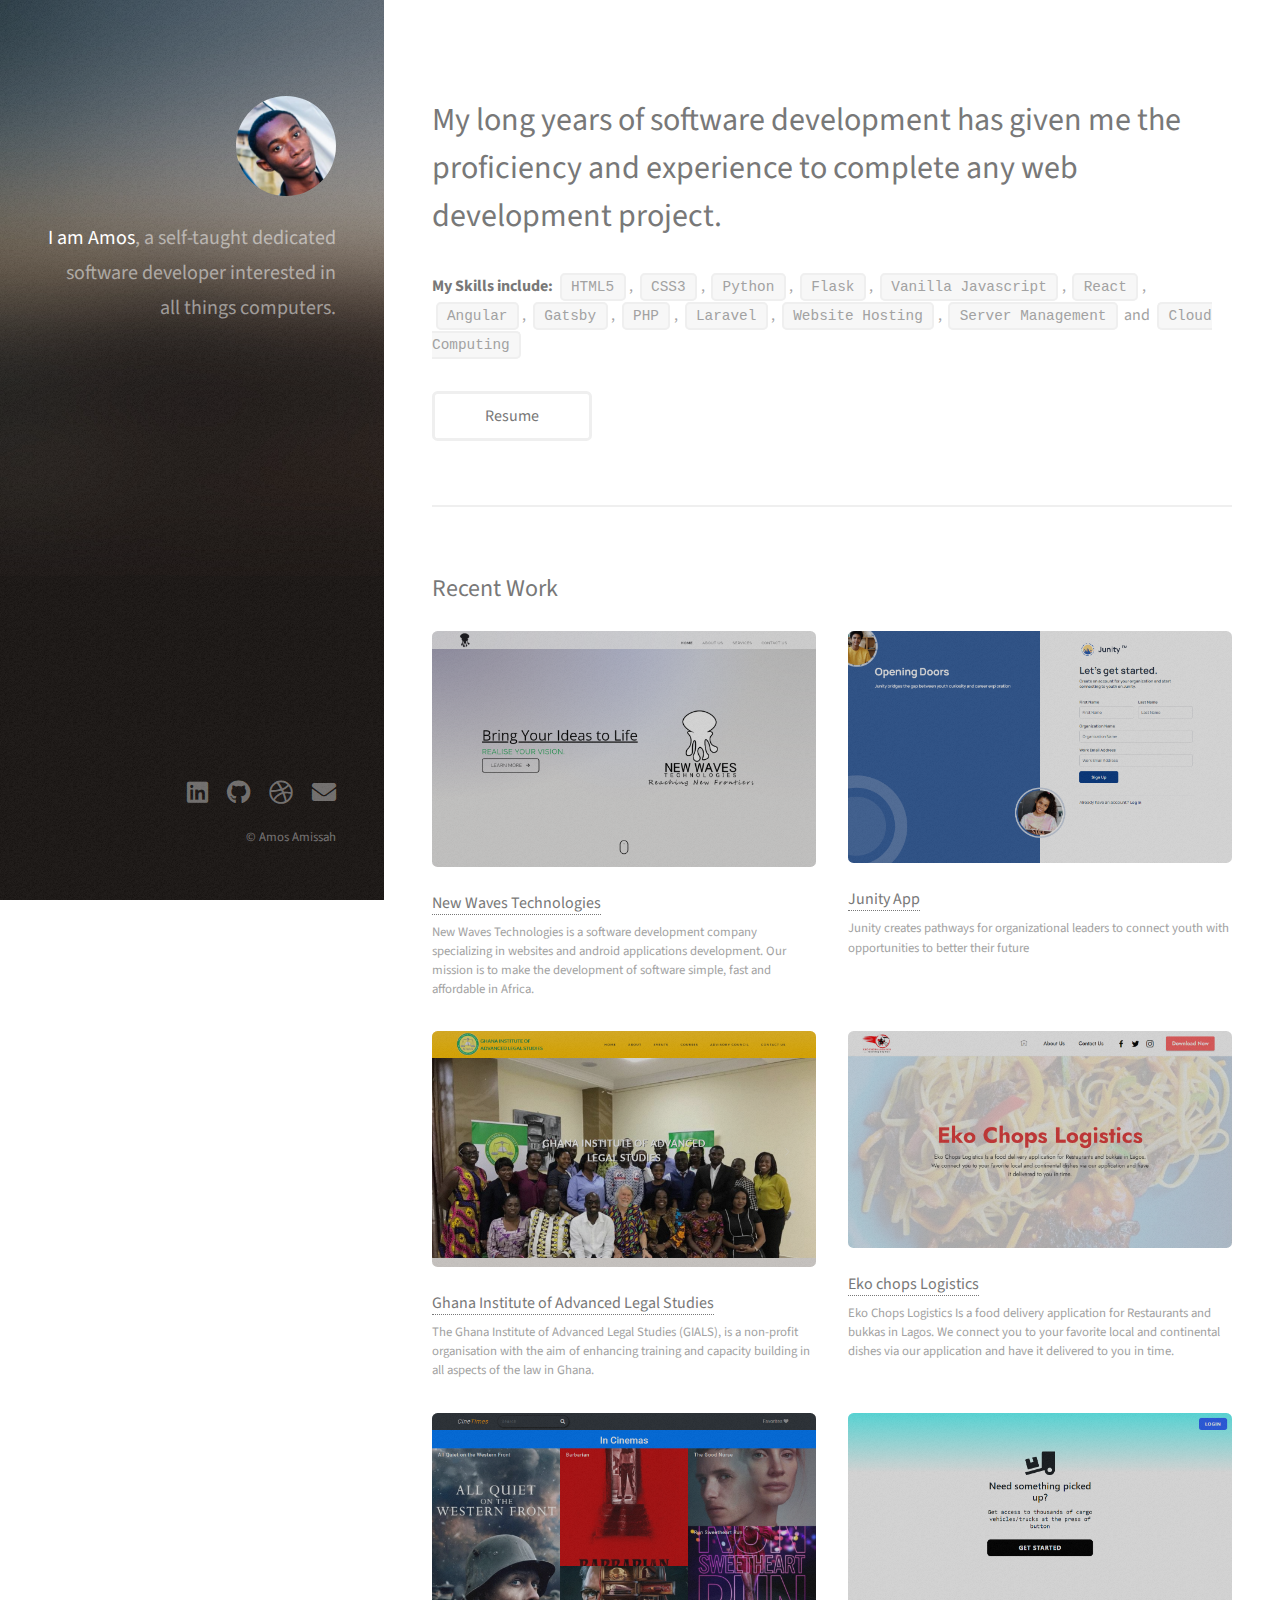
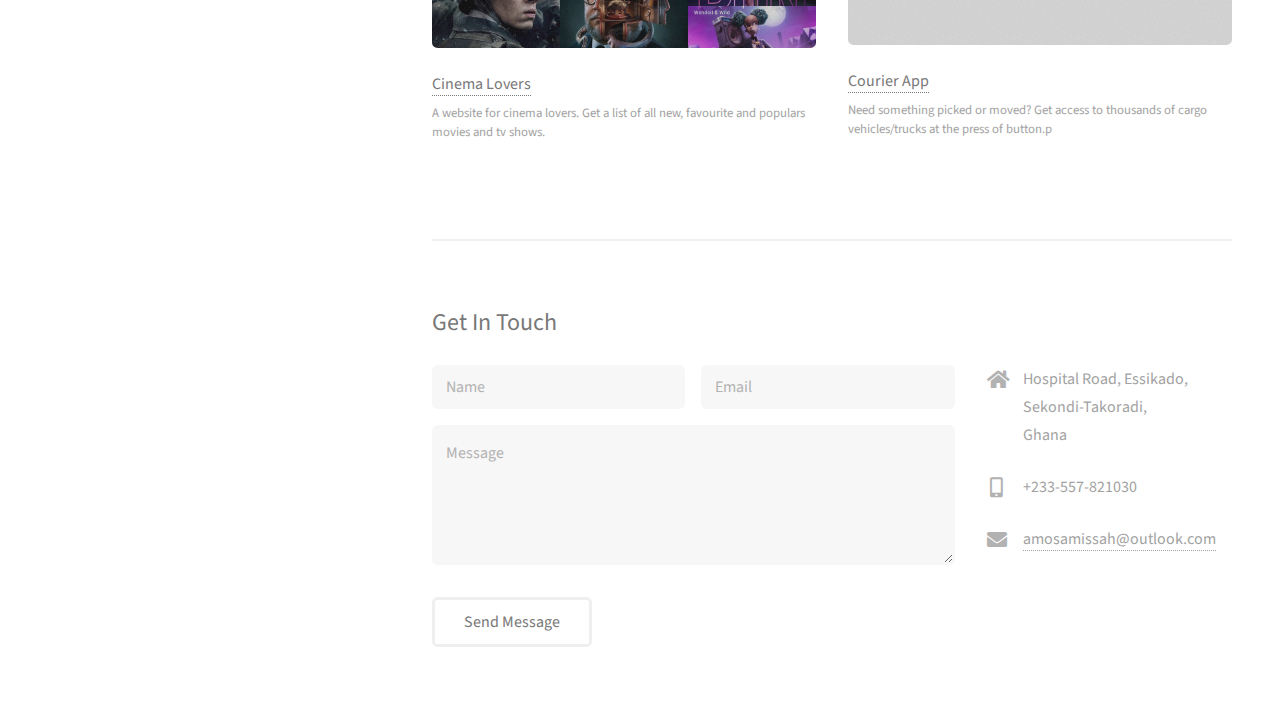
<file: index.html>
<!DOCTYPE HTML>
<html>
	<head>
		<title>Amos Amissah</title>
		<meta charset="utf-8" />
		<meta name="viewport" content="width=device-width, initial-scale=1, user-scalable=no" />
		<link rel="stylesheet" href="assets/css/main.css" />
		<link rel="shortcut icon" href="favicon.ico" type="image/x-icon">
	</head>
	<body class="is-preload">

		<!-- Header -->
			<header id="header">
				<div class="inner">
					<a href="#" class="image avatar"><img src="images/amos.jpg" alt="" /></a>
					<h1><strong>I am Amos</strong>, a self-taught<br />
					dedicated software developer<br />
					interested in all things computers.
				</div>
			</header>

		<!-- Main -->
			<div id="main">

				<!-- One -->
					<section id="one">
						<header class="major">
							<h2>My long years of software development has given me the proficiency and experience to complete any web development project.</h2>
						</header>
						<p><b style="font-weight: 700;">My Skills include:</b> <code>HTML5</code>, <code>CSS3</code>, <code>Python</code>, <code>Flask</code>, <code>Vanilla Javascript</code>, <code>React</code>, <code>Angular</code>, <code>Gatsby</code>, <code>PHP</code>, <code>Laravel</code>, <code>Website Hosting</code>, <code>Server Management</code> and <code>Cloud Computing</code></p>
						<ul class="actions">
							<li><a href="https://my.indeed.com/p/amosa-pc3rj3g" class="button" target="_blank">Resume</a></li>
						</ul>
					</section>

				<!-- Two -->
					<section id="two">
						<h2>Recent Work</h2>
						<div class="row">
							<article class="col-6 col-12-xsmall work-item">
								<a href="images/New-Waves-Technologies.png" class="image fit thumb"><img src="images/New-Waves-Technologies.png" alt="" /></a>
								<h3><a href="https://newwaves.tech/" target="_blank">New Waves Technologies</a></h3>
								<p>New Waves Technologies is a software development company specializing in websites and android applications development. Our mission is to make the development of software simple, fast and affordable in Africa.</p>
							</article>
							<article class="col-6 col-12-xsmall work-item">
								<a href="images/Junity-Resources.png" class="image fit thumb"><img src="images/Junity-Resources.png" alt="" /></a>
								<h3><a href="https://www.resources.joinjunity.com/" target="_blank">Junity App</a></h3>
								<p>Junity creates pathways for organizational leaders to connect youth with opportunities to better their future</p>
							</article>
							<article class="col-6 col-12-xsmall work-item">
								<a href="images/GIALS.png" class="image fit thumb"><img src="images/GIALS.png" alt="" /></a>
								<h3><a href="https://gials.net/" target="_blank">Ghana Institute of Advanced Legal Studies</a></h3>
								<p>The Ghana Institute of Advanced Legal Studies (GIALS), is a non-profit organisation with the aim of enhancing training and capacity building in all aspects of the law in Ghana.</p>
							</article>
							<article class="col-6 col-12-xsmall work-item">
								<a href="images/Ekochops.png" class="image fit thumb"><img src="images/Ekochops.png" alt="" /></a>
								<h3><a href="https://ekochops.com.ng/" target="_blank">Eko chops Logistics</a></h3>
								<p>Eko Chops Logistics Is a food delivery application for Restaurants and bukkas in Lagos.
									We connect you to your favorite local and continental dishes via our application and have it delivered to you in time.</p>
							</article>
							<article class="col-6 col-12-xsmall work-item">
								<a href="images/Cinetimes.png" class="image fit thumb"><img src="images/Cinetimes.png" alt="" /></a>
								<h3><a href="https://cinemalovers.netlify.app/" target="_blank" rel="noopener noreferrer">Cinema Lovers</a></h3>
								<p>A website for cinema lovers. Get a list of all new, favourite and populars movies and tv shows.</p>
							</article>
							<article class="col-6 col-12-xsmall work-item">
								<a href="https://courier-gh.netlify.app/" class="image fit thumb"><img src="images/CourierGH.png" alt="" /></a>
								<h3><a href="https://courier-gh.netlify.app/" target="_blank" rel="noopener noreferrer">Courier App</a></h3>
								<p>Need something picked or moved? Get access to thousands of cargo vehicles/trucks at the press of button.p</p>
							</article>
						</div>
					</section>

				<!-- Three -->
					<section id="three">
						<h2>Get In Touch</h2>
						<div class="row">
							<div class="col-8 col-12-small">
								<form method="post" action="#">
									<div class="row gtr-uniform gtr-50">
										<div class="col-6 col-12-xsmall"><input type="text" name="name" id="name" placeholder="Name" /></div>
										<div class="col-6 col-12-xsmall"><input type="email" name="email" id="email" placeholder="Email" /></div>
										<div class="col-12"><textarea name="message" id="message" placeholder="Message" rows="4"></textarea></div>
									</div>
								</form>
								<ul class="actions">
									<li><input type="submit" value="Send Message" /></li>
								</ul>
							</div>
							<div class="col-4 col-12-small">
								<ul class="labeled-icons">
									<li>
										<h3 class="icon solid fa-home"><span class="label">Address</span></h3>
										Hospital Road, Essikado,<br />
										Sekondi-Takoradi,<br />
										Ghana
									</li>
									<li>
										<h3 class="icon solid fa-mobile-alt"><span class="label">Phone</span></h3>
										+233-557-821030
									</li>
									<li>
										<h3 class="icon solid fa-envelope"><span class="label">Email</span></h3>
										<a href="maito:amosamissah@outlook.com">amosamissah@outlook.com</a>
									</li>
								</ul>
							</div>
						</div>
					</section>

			</div>

		<!-- Footer -->
			<footer id="footer">
				<div class="inner">
					<ul class="icons">
						<li><a href="https://www.linkedin.com/in/amos-amissah-1b4626178/" class="icon brands fa-linkedin"><span class="label">LinkedIn</span></a></li>
						<li><a href="https://github.com/theonlyamos" class="icon brands fa-github"><span class="label">Github</span></a></li>
						<li><a href="https://newwaves.tech/" class="icon brands fa-dribbble"><span class="label">Dribbble</span></a></li>
						<li><a href="mailto:amosamissah@outlook.com" class="icon solid fa-envelope"><span class="label">Email</span></a></li>
					</ul>
					<ul class="copyright">
						<li>&copy; Amos Amissah</li>
					</ul>
				</div>
			</footer>

		<!-- Scripts -->
			<script src="assets/js/jquery.min.js"></script>
			<script src="assets/js/jquery.poptrox.min.js"></script>
			<script src="assets/js/browser.min.js"></script>
			<script src="assets/js/breakpoints.min.js"></script>
			<script src="assets/js/util.js"></script>
			<script src="assets/js/main.js"></script>

	</body>
</html>
</file>
<file: assets/css/main.css>
@import url("fontawesome-all.min.css");
@import url("https://fonts.googleapis.com/css?family=Source+Sans+Pro:400,400italic");

/*
	Strata by HTML5 UP
	html5up.net | @ajlkn
	Free for personal and commercial use under the CCA 3.0 license (html5up.net/license)
*/

html, body, div, span, applet, object,
iframe, h1, h2, h3, h4, h5, h6, p, blockquote,
pre, a, abbr, acronym, address, big, cite,
code, del, dfn, em, img, ins, kbd, q, s, samp,
small, strike, strong, sub, sup, tt, var, b,
u, i, center, dl, dt, dd, ol, ul, li, fieldset,
form, label, legend, table, caption, tbody,
tfoot, thead, tr, th, td, article, aside,
canvas, details, embed, figure, figcaption,
footer, header, hgroup, menu, nav, output, ruby,
section, summary, time, mark, audio, video {
	margin: 0;
	padding: 0;
	border: 0;
	font-size: 100%;
	font: inherit;
	vertical-align: baseline;}

article, aside, details, figcaption, figure,
footer, header, hgroup, menu, nav, section {
	display: block;}

body {
	line-height: 1;
}

ol, ul {
	list-style: none;
}

blockquote, q {
	quotes: none;
}

	blockquote:before, blockquote:after, q:before, q:after {
		content: '';
		content: none;
	}

table {
	border-collapse: collapse;
	border-spacing: 0;
}

body {
	-webkit-text-size-adjust: none;
}

mark {
	background-color: transparent;
	color: inherit;
}

input::-moz-focus-inner {
	border: 0;
	padding: 0;
}

input, select, textarea {
	-moz-appearance: none;
	-webkit-appearance: none;
	-ms-appearance: none;
	appearance: none;
}

/* Basic */

	html {
		box-sizing: border-box;
	}

	*, *:before, *:after {
		box-sizing: inherit;
	}

	body {
		background: #fff;
	}

		body.is-preload *, body.is-preload *:before, body.is-preload *:after {
			-moz-animation: none !important;
			-webkit-animation: none !important;
			-ms-animation: none !important;
			animation: none !important;
			-moz-transition: none !important;
			-webkit-transition: none !important;
			-ms-transition: none !important;
			transition: none !important;
		}

	body, input, select, textarea {
		color: #a2a2a2;
		font-family: "Source Sans Pro", Helvetica, sans-serif;
		font-size: 16pt;
		font-weight: 400;
		line-height: 1.75em;
	}

	a {
		-moz-transition: color 0.2s ease-in-out, border-color 0.2s ease-in-out;
		-webkit-transition: color 0.2s ease-in-out, border-color 0.2s ease-in-out;
		-ms-transition: color 0.2s ease-in-out, border-color 0.2s ease-in-out;
		transition: color 0.2s ease-in-out, border-color 0.2s ease-in-out;
		border-bottom: dotted 1px;
		color: #49bf9d;
		text-decoration: none;
	}

		a:hover {
			border-bottom-color: transparent;
			color: #49bf9d !important;
			text-decoration: none;
		}

	strong, b {
		color: #787878;
		font-weight: 400;
	}

	em, i {
		font-style: italic;
	}

	p {
		margin: 0 0 2em 0;
	}

	h1, h2, h3, h4, h5, h6 {
		color: #787878;
		font-weight: 400;
		line-height: 1em;
		margin: 0 0 1em 0;
	}

		h1 a, h2 a, h3 a, h4 a, h5 a, h6 a {
			color: inherit;
			text-decoration: none;
		}

	h1 {
		font-size: 2em;
		line-height: 1.5em;
	}

	h2 {
		font-size: 1.5em;
		line-height: 1.5em;
	}

	h3 {
		font-size: 1.25em;
		line-height: 1.5em;
	}

	h4 {
		font-size: 1.1em;
		line-height: 1.5em;
	}

	h5 {
		font-size: 0.9em;
		line-height: 1.5em;
	}

	h6 {
		font-size: 0.7em;
		line-height: 1.5em;
	}

	sub {
		font-size: 0.8em;
		position: relative;
		top: 0.5em;
	}

	sup {
		font-size: 0.8em;
		position: relative;
		top: -0.5em;
	}

	hr {
		border: 0;
		border-bottom: solid 2px #efefef;
		margin: 2em 0;
	}

		hr.major {
			margin: 3em 0;
		}

	blockquote {
		border-left: solid 6px #efefef;
		font-style: italic;
		margin: 0 0 2em 0;
		padding: 0.5em 0 0.5em 1.5em;
	}

	code {
		background: #f7f7f7;
		border-radius: 0.35em;
		border: solid 2px #efefef;
		font-family: "Courier New", monospace;
		font-size: 0.9em;
		margin: 0 0.25em;
		padding: 0.25em 0.65em;
	}

	pre {
		-webkit-overflow-scrolling: touch;
		font-family: "Courier New", monospace;
		font-size: 0.9em;
		margin: 0 0 2em 0;
	}

		pre code {
			display: block;
			line-height: 1.75em;
			padding: 1em 1.5em;
			overflow-x: auto;
		}

	.align-left {
		text-align: left;
	}

	.align-center {
		text-align: center;
	}

	.align-right {
		text-align: right;
	}

/* Container */

	.container {
		margin: 0 auto;
		max-width: calc(100% - 4em);
		width: 100%;
	}

		.container.xsmall {
			width: 25%;
		}

		.container.small {
			width: 50%;
		}

		.container.medium {
			width: 75%;
		}

		.container.large {
			width: 125%;
		}

		.container.xlarge {
			width: 150%;
		}

		.container.max {
			width: 100%;
		}

		@media screen and (max-width: 980px) {

			.container {
				width: 100% !important;
				max-width: 100% !important;
			}

		}

		@media screen and (max-width: 480px) {

			.container {
				max-width: calc(100% - 3em);
			}

		}

/* Row */

	.row {
		display: flex;
		flex-wrap: wrap;
		box-sizing: border-box;
		align-items: stretch;
	}

		.row > * {
			box-sizing: border-box;
		}

		.row.gtr-uniform > * > :last-child {
			margin-bottom: 0;
		}

		.row.aln-left {
			justify-content: flex-start;
		}

		.row.aln-center {
			justify-content: center;
		}

		.row.aln-right {
			justify-content: flex-end;
		}

		.row.aln-top {
			align-items: flex-start;
		}

		.row.aln-middle {
			align-items: center;
		}

		.row.aln-bottom {
			align-items: flex-end;
		}

		.row > .imp {
			order: -1;
		}

		.row > .col-1 {
			width: 8.33333%;
		}

		.row > .off-1 {
			margin-left: 8.33333%;
		}

		.row > .col-2 {
			width: 16.66667%;
		}

		.row > .off-2 {
			margin-left: 16.66667%;
		}

		.row > .col-3 {
			width: 25%;
		}

		.row > .off-3 {
			margin-left: 25%;
		}

		.row > .col-4 {
			width: 33.33333%;
		}

		.row > .off-4 {
			margin-left: 33.33333%;
		}

		.row > .col-5 {
			width: 41.66667%;
		}

		.row > .off-5 {
			margin-left: 41.66667%;
		}

		.row > .col-6 {
			width: 50%;
		}

		.row > .off-6 {
			margin-left: 50%;
		}

		.row > .col-7 {
			width: 58.33333%;
		}

		.row > .off-7 {
			margin-left: 58.33333%;
		}

		.row > .col-8 {
			width: 66.66667%;
		}

		.row > .off-8 {
			margin-left: 66.66667%;
		}

		.row > .col-9 {
			width: 75%;
		}

		.row > .off-9 {
			margin-left: 75%;
		}

		.row > .col-10 {
			width: 83.33333%;
		}

		.row > .off-10 {
			margin-left: 83.33333%;
		}

		.row > .col-11 {
			width: 91.66667%;
		}

		.row > .off-11 {
			margin-left: 91.66667%;
		}

		.row > .col-12 {
			width: 100%;
		}

		.row > .off-12 {
			margin-left: 100%;
		}

		.row.gtr-0 {
			margin-top: 0;
			margin-left: 0em;
		}

			.row.gtr-0 > * {
				padding: 0 0 0 0em;
			}

			.row.gtr-0.gtr-uniform {
				margin-top: 0em;
			}

				.row.gtr-0.gtr-uniform > * {
					padding-top: 0em;
				}

		.row.gtr-25 {
			margin-top: 0;
			margin-left: -0.625em;
		}

			.row.gtr-25 > * {
				padding: 0 0 0 0.625em;
			}

			.row.gtr-25.gtr-uniform {
				margin-top: -0.625em;
			}

				.row.gtr-25.gtr-uniform > * {
					padding-top: 0.625em;
				}

		.row.gtr-50 {
			margin-top: 0;
			margin-left: -1.25em;
		}

			.row.gtr-50 > * {
				padding: 0 0 0 1.25em;
			}

			.row.gtr-50.gtr-uniform {
				margin-top: -1.25em;
			}

				.row.gtr-50.gtr-uniform > * {
					padding-top: 1.25em;
				}

		.row {
			margin-top: 0;
			margin-left: -2.5em;
		}

			.row > * {
				padding: 0 0 0 2.5em;
			}

			.row.gtr-uniform {
				margin-top: -2.5em;
			}

				.row.gtr-uniform > * {
					padding-top: 2.5em;
				}

		.row.gtr-150 {
			margin-top: 0;
			margin-left: -3.75em;
		}

			.row.gtr-150 > * {
				padding: 0 0 0 3.75em;
			}

			.row.gtr-150.gtr-uniform {
				margin-top: -3.75em;
			}

				.row.gtr-150.gtr-uniform > * {
					padding-top: 3.75em;
				}

		.row.gtr-200 {
			margin-top: 0;
			margin-left: -5em;
		}

			.row.gtr-200 > * {
				padding: 0 0 0 5em;
			}

			.row.gtr-200.gtr-uniform {
				margin-top: -5em;
			}

				.row.gtr-200.gtr-uniform > * {
					padding-top: 5em;
				}

		@media screen and (max-width: 1800px) {

			.row {
				display: flex;
				flex-wrap: wrap;
				box-sizing: border-box;
				align-items: stretch;
			}

				.row > * {
					box-sizing: border-box;
				}

				.row.gtr-uniform > * > :last-child {
					margin-bottom: 0;
				}

				.row.aln-left {
					justify-content: flex-start;
				}

				.row.aln-center {
					justify-content: center;
				}

				.row.aln-right {
					justify-content: flex-end;
				}

				.row.aln-top {
					align-items: flex-start;
				}

				.row.aln-middle {
					align-items: center;
				}

				.row.aln-bottom {
					align-items: flex-end;
				}

				.row > .imp-xlarge {
					order: -1;
				}

				.row > .col-1-xlarge {
					width: 8.33333%;
				}

				.row > .off-1-xlarge {
					margin-left: 8.33333%;
				}

				.row > .col-2-xlarge {
					width: 16.66667%;
				}

				.row > .off-2-xlarge {
					margin-left: 16.66667%;
				}

				.row > .col-3-xlarge {
					width: 25%;
				}

				.row > .off-3-xlarge {
					margin-left: 25%;
				}

				.row > .col-4-xlarge {
					width: 33.33333%;
				}

				.row > .off-4-xlarge {
					margin-left: 33.33333%;
				}

				.row > .col-5-xlarge {
					width: 41.66667%;
				}

				.row > .off-5-xlarge {
					margin-left: 41.66667%;
				}

				.row > .col-6-xlarge {
					width: 50%;
				}

				.row > .off-6-xlarge {
					margin-left: 50%;
				}

				.row > .col-7-xlarge {
					width: 58.33333%;
				}

				.row > .off-7-xlarge {
					margin-left: 58.33333%;
				}

				.row > .col-8-xlarge {
					width: 66.66667%;
				}

				.row > .off-8-xlarge {
					margin-left: 66.66667%;
				}

				.row > .col-9-xlarge {
					width: 75%;
				}

				.row > .off-9-xlarge {
					margin-left: 75%;
				}

				.row > .col-10-xlarge {
					width: 83.33333%;
				}

				.row > .off-10-xlarge {
					margin-left: 83.33333%;
				}

				.row > .col-11-xlarge {
					width: 91.66667%;
				}

				.row > .off-11-xlarge {
					margin-left: 91.66667%;
				}

				.row > .col-12-xlarge {
					width: 100%;
				}

				.row > .off-12-xlarge {
					margin-left: 100%;
				}

				.row.gtr-0 {
					margin-top: 0;
					margin-left: 0em;
				}

					.row.gtr-0 > * {
						padding: 0 0 0 0em;
					}

					.row.gtr-0.gtr-uniform {
						margin-top: 0em;
					}

						.row.gtr-0.gtr-uniform > * {
							padding-top: 0em;
						}

				.row.gtr-25 {
					margin-top: 0;
					margin-left: -0.625em;
				}

					.row.gtr-25 > * {
						padding: 0 0 0 0.625em;
					}

					.row.gtr-25.gtr-uniform {
						margin-top: -0.625em;
					}

						.row.gtr-25.gtr-uniform > * {
							padding-top: 0.625em;
						}

				.row.gtr-50 {
					margin-top: 0;
					margin-left: -1.25em;
				}

					.row.gtr-50 > * {
						padding: 0 0 0 1.25em;
					}

					.row.gtr-50.gtr-uniform {
						margin-top: -1.25em;
					}

						.row.gtr-50.gtr-uniform > * {
							padding-top: 1.25em;
						}

				.row {
					margin-top: 0;
					margin-left: -2.5em;
				}

					.row > * {
						padding: 0 0 0 2.5em;
					}

					.row.gtr-uniform {
						margin-top: -2.5em;
					}

						.row.gtr-uniform > * {
							padding-top: 2.5em;
						}

				.row.gtr-150 {
					margin-top: 0;
					margin-left: -3.75em;
				}

					.row.gtr-150 > * {
						padding: 0 0 0 3.75em;
					}

					.row.gtr-150.gtr-uniform {
						margin-top: -3.75em;
					}

						.row.gtr-150.gtr-uniform > * {
							padding-top: 3.75em;
						}

				.row.gtr-200 {
					margin-top: 0;
					margin-left: -5em;
				}

					.row.gtr-200 > * {
						padding: 0 0 0 5em;
					}

					.row.gtr-200.gtr-uniform {
						margin-top: -5em;
					}

						.row.gtr-200.gtr-uniform > * {
							padding-top: 5em;
						}

		}

		@media screen and (max-width: 1280px) {

			.row {
				display: flex;
				flex-wrap: wrap;
				box-sizing: border-box;
				align-items: stretch;
			}

				.row > * {
					box-sizing: border-box;
				}

				.row.gtr-uniform > * > :last-child {
					margin-bottom: 0;
				}

				.row.aln-left {
					justify-content: flex-start;
				}

				.row.aln-center {
					justify-content: center;
				}

				.row.aln-right {
					justify-content: flex-end;
				}

				.row.aln-top {
					align-items: flex-start;
				}

				.row.aln-middle {
					align-items: center;
				}

				.row.aln-bottom {
					align-items: flex-end;
				}

				.row > .imp-large {
					order: -1;
				}

				.row > .col-1-large {
					width: 8.33333%;
				}

				.row > .off-1-large {
					margin-left: 8.33333%;
				}

				.row > .col-2-large {
					width: 16.66667%;
				}

				.row > .off-2-large {
					margin-left: 16.66667%;
				}

				.row > .col-3-large {
					width: 25%;
				}

				.row > .off-3-large {
					margin-left: 25%;
				}

				.row > .col-4-large {
					width: 33.33333%;
				}

				.row > .off-4-large {
					margin-left: 33.33333%;
				}

				.row > .col-5-large {
					width: 41.66667%;
				}

				.row > .off-5-large {
					margin-left: 41.66667%;
				}

				.row > .col-6-large {
					width: 50%;
				}

				.row > .off-6-large {
					margin-left: 50%;
				}

				.row > .col-7-large {
					width: 58.33333%;
				}

				.row > .off-7-large {
					margin-left: 58.33333%;
				}

				.row > .col-8-large {
					width: 66.66667%;
				}

				.row > .off-8-large {
					margin-left: 66.66667%;
				}

				.row > .col-9-large {
					width: 75%;
				}

				.row > .off-9-large {
					margin-left: 75%;
				}

				.row > .col-10-large {
					width: 83.33333%;
				}

				.row > .off-10-large {
					margin-left: 83.33333%;
				}

				.row > .col-11-large {
					width: 91.66667%;
				}

				.row > .off-11-large {
					margin-left: 91.66667%;
				}

				.row > .col-12-large {
					width: 100%;
				}

				.row > .off-12-large {
					margin-left: 100%;
				}

				.row.gtr-0 {
					margin-top: 0;
					margin-left: 0em;
				}

					.row.gtr-0 > * {
						padding: 0 0 0 0em;
					}

					.row.gtr-0.gtr-uniform {
						margin-top: 0em;
					}

						.row.gtr-0.gtr-uniform > * {
							padding-top: 0em;
						}

				.row.gtr-25 {
					margin-top: 0;
					margin-left: -0.5em;
				}

					.row.gtr-25 > * {
						padding: 0 0 0 0.5em;
					}

					.row.gtr-25.gtr-uniform {
						margin-top: -0.5em;
					}

						.row.gtr-25.gtr-uniform > * {
							padding-top: 0.5em;
						}

				.row.gtr-50 {
					margin-top: 0;
					margin-left: -1em;
				}

					.row.gtr-50 > * {
						padding: 0 0 0 1em;
					}

					.row.gtr-50.gtr-uniform {
						margin-top: -1em;
					}

						.row.gtr-50.gtr-uniform > * {
							padding-top: 1em;
						}

				.row {
					margin-top: 0;
					margin-left: -2em;
				}

					.row > * {
						padding: 0 0 0 2em;
					}

					.row.gtr-uniform {
						margin-top: -2em;
					}

						.row.gtr-uniform > * {
							padding-top: 2em;
						}

				.row.gtr-150 {
					margin-top: 0;
					margin-left: -3em;
				}

					.row.gtr-150 > * {
						padding: 0 0 0 3em;
					}

					.row.gtr-150.gtr-uniform {
						margin-top: -3em;
					}

						.row.gtr-150.gtr-uniform > * {
							padding-top: 3em;
						}

				.row.gtr-200 {
					margin-top: 0;
					margin-left: -4em;
				}

					.row.gtr-200 > * {
						padding: 0 0 0 4em;
					}

					.row.gtr-200.gtr-uniform {
						margin-top: -4em;
					}

						.row.gtr-200.gtr-uniform > * {
							padding-top: 4em;
						}

		}

		@media screen and (max-width: 980px) {

			.row {
				display: flex;
				flex-wrap: wrap;
				box-sizing: border-box;
				align-items: stretch;
			}

				.row > * {
					box-sizing: border-box;
				}

				.row.gtr-uniform > * > :last-child {
					margin-bottom: 0;
				}

				.row.aln-left {
					justify-content: flex-start;
				}

				.row.aln-center {
					justify-content: center;
				}

				.row.aln-right {
					justify-content: flex-end;
				}

				.row.aln-top {
					align-items: flex-start;
				}

				.row.aln-middle {
					align-items: center;
				}

				.row.aln-bottom {
					align-items: flex-end;
				}

				.row > .imp-medium {
					order: -1;
				}

				.row > .col-1-medium {
					width: 8.33333%;
				}

				.row > .off-1-medium {
					margin-left: 8.33333%;
				}

				.row > .col-2-medium {
					width: 16.66667%;
				}

				.row > .off-2-medium {
					margin-left: 16.66667%;
				}

				.row > .col-3-medium {
					width: 25%;
				}

				.row > .off-3-medium {
					margin-left: 25%;
				}

				.row > .col-4-medium {
					width: 33.33333%;
				}

				.row > .off-4-medium {
					margin-left: 33.33333%;
				}

				.row > .col-5-medium {
					width: 41.66667%;
				}

				.row > .off-5-medium {
					margin-left: 41.66667%;
				}

				.row > .col-6-medium {
					width: 50%;
				}

				.row > .off-6-medium {
					margin-left: 50%;
				}

				.row > .col-7-medium {
					width: 58.33333%;
				}

				.row > .off-7-medium {
					margin-left: 58.33333%;
				}

				.row > .col-8-medium {
					width: 66.66667%;
				}

				.row > .off-8-medium {
					margin-left: 66.66667%;
				}

				.row > .col-9-medium {
					width: 75%;
				}

				.row > .off-9-medium {
					margin-left: 75%;
				}

				.row > .col-10-medium {
					width: 83.33333%;
				}

				.row > .off-10-medium {
					margin-left: 83.33333%;
				}

				.row > .col-11-medium {
					width: 91.66667%;
				}

				.row > .off-11-medium {
					margin-left: 91.66667%;
				}

				.row > .col-12-medium {
					width: 100%;
				}

				.row > .off-12-medium {
					margin-left: 100%;
				}

				.row.gtr-0 {
					margin-top: 0;
					margin-left: 0em;
				}

					.row.gtr-0 > * {
						padding: 0 0 0 0em;
					}

					.row.gtr-0.gtr-uniform {
						margin-top: 0em;
					}

						.row.gtr-0.gtr-uniform > * {
							padding-top: 0em;
						}

				.row.gtr-25 {
					margin-top: 0;
					margin-left: -0.5em;
				}

					.row.gtr-25 > * {
						padding: 0 0 0 0.5em;
					}

					.row.gtr-25.gtr-uniform {
						margin-top: -0.5em;
					}

						.row.gtr-25.gtr-uniform > * {
							padding-top: 0.5em;
						}

				.row.gtr-50 {
					margin-top: 0;
					margin-left: -1em;
				}

					.row.gtr-50 > * {
						padding: 0 0 0 1em;
					}

					.row.gtr-50.gtr-uniform {
						margin-top: -1em;
					}

						.row.gtr-50.gtr-uniform > * {
							padding-top: 1em;
						}

				.row {
					margin-top: 0;
					margin-left: -2em;
				}

					.row > * {
						padding: 0 0 0 2em;
					}

					.row.gtr-uniform {
						margin-top: -2em;
					}

						.row.gtr-uniform > * {
							padding-top: 2em;
						}

				.row.gtr-150 {
					margin-top: 0;
					margin-left: -3em;
				}

					.row.gtr-150 > * {
						padding: 0 0 0 3em;
					}

					.row.gtr-150.gtr-uniform {
						margin-top: -3em;
					}

						.row.gtr-150.gtr-uniform > * {
							padding-top: 3em;
						}

				.row.gtr-200 {
					margin-top: 0;
					margin-left: -4em;
				}

					.row.gtr-200 > * {
						padding: 0 0 0 4em;
					}

					.row.gtr-200.gtr-uniform {
						margin-top: -4em;
					}

						.row.gtr-200.gtr-uniform > * {
							padding-top: 4em;
						}

		}

		@media screen and (max-width: 736px) {

			.row {
				display: flex;
				flex-wrap: wrap;
				box-sizing: border-box;
				align-items: stretch;
			}

				.row > * {
					box-sizing: border-box;
				}

				.row.gtr-uniform > * > :last-child {
					margin-bottom: 0;
				}

				.row.aln-left {
					justify-content: flex-start;
				}

				.row.aln-center {
					justify-content: center;
				}

				.row.aln-right {
					justify-content: flex-end;
				}

				.row.aln-top {
					align-items: flex-start;
				}

				.row.aln-middle {
					align-items: center;
				}

				.row.aln-bottom {
					align-items: flex-end;
				}

				.row > .imp-small {
					order: -1;
				}

				.row > .col-1-small {
					width: 8.33333%;
				}

				.row > .off-1-small {
					margin-left: 8.33333%;
				}

				.row > .col-2-small {
					width: 16.66667%;
				}

				.row > .off-2-small {
					margin-left: 16.66667%;
				}

				.row > .col-3-small {
					width: 25%;
				}

				.row > .off-3-small {
					margin-left: 25%;
				}

				.row > .col-4-small {
					width: 33.33333%;
				}

				.row > .off-4-small {
					margin-left: 33.33333%;
				}

				.row > .col-5-small {
					width: 41.66667%;
				}

				.row > .off-5-small {
					margin-left: 41.66667%;
				}

				.row > .col-6-small {
					width: 50%;
				}

				.row > .off-6-small {
					margin-left: 50%;
				}

				.row > .col-7-small {
					width: 58.33333%;
				}

				.row > .off-7-small {
					margin-left: 58.33333%;
				}

				.row > .col-8-small {
					width: 66.66667%;
				}

				.row > .off-8-small {
					margin-left: 66.66667%;
				}

				.row > .col-9-small {
					width: 75%;
				}

				.row > .off-9-small {
					margin-left: 75%;
				}

				.row > .col-10-small {
					width: 83.33333%;
				}

				.row > .off-10-small {
					margin-left: 83.33333%;
				}

				.row > .col-11-small {
					width: 91.66667%;
				}

				.row > .off-11-small {
					margin-left: 91.66667%;
				}

				.row > .col-12-small {
					width: 100%;
				}

				.row > .off-12-small {
					margin-left: 100%;
				}

				.row.gtr-0 {
					margin-top: 0;
					margin-left: 0em;
				}

					.row.gtr-0 > * {
						padding: 0 0 0 0em;
					}

					.row.gtr-0.gtr-uniform {
						margin-top: 0em;
					}

						.row.gtr-0.gtr-uniform > * {
							padding-top: 0em;
						}

				.row.gtr-25 {
					margin-top: 0;
					margin-left: -0.375em;
				}

					.row.gtr-25 > * {
						padding: 0 0 0 0.375em;
					}

					.row.gtr-25.gtr-uniform {
						margin-top: -0.375em;
					}

						.row.gtr-25.gtr-uniform > * {
							padding-top: 0.375em;
						}

				.row.gtr-50 {
					margin-top: 0;
					margin-left: -0.75em;
				}

					.row.gtr-50 > * {
						padding: 0 0 0 0.75em;
					}

					.row.gtr-50.gtr-uniform {
						margin-top: -0.75em;
					}

						.row.gtr-50.gtr-uniform > * {
							padding-top: 0.75em;
						}

				.row {
					margin-top: 0;
					margin-left: -1.5em;
				}

					.row > * {
						padding: 0 0 0 1.5em;
					}

					.row.gtr-uniform {
						margin-top: -1.5em;
					}

						.row.gtr-uniform > * {
							padding-top: 1.5em;
						}

				.row.gtr-150 {
					margin-top: 0;
					margin-left: -2.25em;
				}

					.row.gtr-150 > * {
						padding: 0 0 0 2.25em;
					}

					.row.gtr-150.gtr-uniform {
						margin-top: -2.25em;
					}

						.row.gtr-150.gtr-uniform > * {
							padding-top: 2.25em;
						}

				.row.gtr-200 {
					margin-top: 0;
					margin-left: -3em;
				}

					.row.gtr-200 > * {
						padding: 0 0 0 3em;
					}

					.row.gtr-200.gtr-uniform {
						margin-top: -3em;
					}

						.row.gtr-200.gtr-uniform > * {
							padding-top: 3em;
						}

		}

		@media screen and (max-width: 480px) {

			.row {
				display: flex;
				flex-wrap: wrap;
				box-sizing: border-box;
				align-items: stretch;
			}

				.row > * {
					box-sizing: border-box;
				}

				.row.gtr-uniform > * > :last-child {
					margin-bottom: 0;
				}

				.row.aln-left {
					justify-content: flex-start;
				}

				.row.aln-center {
					justify-content: center;
				}

				.row.aln-right {
					justify-content: flex-end;
				}

				.row.aln-top {
					align-items: flex-start;
				}

				.row.aln-middle {
					align-items: center;
				}

				.row.aln-bottom {
					align-items: flex-end;
				}

				.row > .imp-xsmall {
					order: -1;
				}

				.row > .col-1-xsmall {
					width: 8.33333%;
				}

				.row > .off-1-xsmall {
					margin-left: 8.33333%;
				}

				.row > .col-2-xsmall {
					width: 16.66667%;
				}

				.row > .off-2-xsmall {
					margin-left: 16.66667%;
				}

				.row > .col-3-xsmall {
					width: 25%;
				}

				.row > .off-3-xsmall {
					margin-left: 25%;
				}

				.row > .col-4-xsmall {
					width: 33.33333%;
				}

				.row > .off-4-xsmall {
					margin-left: 33.33333%;
				}

				.row > .col-5-xsmall {
					width: 41.66667%;
				}

				.row > .off-5-xsmall {
					margin-left: 41.66667%;
				}

				.row > .col-6-xsmall {
					width: 50%;
				}

				.row > .off-6-xsmall {
					margin-left: 50%;
				}

				.row > .col-7-xsmall {
					width: 58.33333%;
				}

				.row > .off-7-xsmall {
					margin-left: 58.33333%;
				}

				.row > .col-8-xsmall {
					width: 66.66667%;
				}

				.row > .off-8-xsmall {
					margin-left: 66.66667%;
				}

				.row > .col-9-xsmall {
					width: 75%;
				}

				.row > .off-9-xsmall {
					margin-left: 75%;
				}

				.row > .col-10-xsmall {
					width: 83.33333%;
				}

				.row > .off-10-xsmall {
					margin-left: 83.33333%;
				}

				.row > .col-11-xsmall {
					width: 91.66667%;
				}

				.row > .off-11-xsmall {
					margin-left: 91.66667%;
				}

				.row > .col-12-xsmall {
					width: 100%;
				}

				.row > .off-12-xsmall {
					margin-left: 100%;
				}

				.row.gtr-0 {
					margin-top: 0;
					margin-left: 0em;
				}

					.row.gtr-0 > * {
						padding: 0 0 0 0em;
					}

					.row.gtr-0.gtr-uniform {
						margin-top: 0em;
					}

						.row.gtr-0.gtr-uniform > * {
							padding-top: 0em;
						}

				.row.gtr-25 {
					margin-top: 0;
					margin-left: -0.375em;
				}

					.row.gtr-25 > * {
						padding: 0 0 0 0.375em;
					}

					.row.gtr-25.gtr-uniform {
						margin-top: -0.375em;
					}

						.row.gtr-25.gtr-uniform > * {
							padding-top: 0.375em;
						}

				.row.gtr-50 {
					margin-top: 0;
					margin-left: -0.75em;
				}

					.row.gtr-50 > * {
						padding: 0 0 0 0.75em;
					}

					.row.gtr-50.gtr-uniform {
						margin-top: -0.75em;
					}

						.row.gtr-50.gtr-uniform > * {
							padding-top: 0.75em;
						}

				.row {
					margin-top: 0;
					margin-left: -1.5em;
				}

					.row > * {
						padding: 0 0 0 1.5em;
					}

					.row.gtr-uniform {
						margin-top: -1.5em;
					}

						.row.gtr-uniform > * {
							padding-top: 1.5em;
						}

				.row.gtr-150 {
					margin-top: 0;
					margin-left: -2.25em;
				}

					.row.gtr-150 > * {
						padding: 0 0 0 2.25em;
					}

					.row.gtr-150.gtr-uniform {
						margin-top: -2.25em;
					}

						.row.gtr-150.gtr-uniform > * {
							padding-top: 2.25em;
						}

				.row.gtr-200 {
					margin-top: 0;
					margin-left: -3em;
				}

					.row.gtr-200 > * {
						padding: 0 0 0 3em;
					}

					.row.gtr-200.gtr-uniform {
						margin-top: -3em;
					}

						.row.gtr-200.gtr-uniform > * {
							padding-top: 3em;
						}

		}

/* Section/Article */

	section.special, article.special {
		text-align: center;
	}

	header p {
		color: #b2b2b2;
		position: relative;
		margin: 0 0 1.5em 0;
	}

	header h2 + p {
		font-size: 1.25em;
		margin-top: -1em;
		line-height: 1.5em;
	}

	header h3 + p {
		font-size: 1.1em;
		margin-top: -0.8em;
		line-height: 1.5em;
	}

	header h4 + p,
	header h5 + p,
	header h6 + p {
		font-size: 0.9em;
		margin-top: -0.6em;
		line-height: 1.5em;
	}

	header.major h2 {
		font-size: 2em;
	}

/* Form */

	form {
		margin: 0 0 2em 0;
	}

	label {
		color: #787878;
		display: block;
		font-size: 0.9em;
		font-weight: 400;
		margin: 0 0 1em 0;
	}

	input[type="text"],
	input[type="password"],
	input[type="email"],
	select,
	textarea {
		-moz-appearance: none;
		-webkit-appearance: none;
		-ms-appearance: none;
		appearance: none;
		background: #f7f7f7;
		border-radius: 0.35em;
		border: solid 2px transparent;
		color: inherit;
		display: block;
		outline: 0;
		padding: 0 0.75em;
		text-decoration: none;
		width: 100%;
	}

		input[type="text"]:invalid,
		input[type="password"]:invalid,
		input[type="email"]:invalid,
		select:invalid,
		textarea:invalid {
			box-shadow: none;
		}

		input[type="text"]:focus,
		input[type="password"]:focus,
		input[type="email"]:focus,
		select:focus,
		textarea:focus {
			border-color: #49bf9d;
		}

	select {
		background-image: url("data:image/svg+xml;charset=utf8,%3Csvg xmlns='http://www.w3.org/2000/svg' width='40' height='40' preserveAspectRatio='none' viewBox='0 0 40 40'%3E%3Cpath d='M9.4,12.3l10.4,10.4l10.4-10.4c0.2-0.2,0.5-0.4,0.9-0.4c0.3,0,0.6,0.1,0.9,0.4l3.3,3.3c0.2,0.2,0.4,0.5,0.4,0.9 c0,0.4-0.1,0.6-0.4,0.9L20.7,31.9c-0.2,0.2-0.5,0.4-0.9,0.4c-0.3,0-0.6-0.1-0.9-0.4L4.3,17.3c-0.2-0.2-0.4-0.5-0.4-0.9 c0-0.4,0.1-0.6,0.4-0.9l3.3-3.3c0.2-0.2,0.5-0.4,0.9-0.4S9.1,12.1,9.4,12.3z' fill='%23dfdfdf' /%3E%3C/svg%3E");
		background-size: 1.25rem;
		background-repeat: no-repeat;
		background-position: calc(100% - 1rem) center;
		height: 2.75em;
		padding-right: 2.75em;
		text-overflow: ellipsis;
	}

		select option {
			color: #787878;
			background: #fff;
		}

		select:focus::-ms-value {
			background-color: transparent;
		}

		select::-ms-expand {
			display: none;
		}

	input[type="text"],
	input[type="password"],
	input[type="email"],
	select {
		height: 2.75em;
	}

	textarea {
		padding: 0.75em;
	}

	input[type="checkbox"],
	input[type="radio"] {
		-moz-appearance: none;
		-webkit-appearance: none;
		-ms-appearance: none;
		appearance: none;
		display: block;
		float: left;
		margin-right: -2em;
		opacity: 0;
		width: 1em;
		z-index: -1;
	}

		input[type="checkbox"] + label,
		input[type="radio"] + label {
			text-decoration: none;
			color: #a2a2a2;
			cursor: pointer;
			display: inline-block;
			font-size: 1em;
			font-weight: 400;
			padding-left: 2.4em;
			padding-right: 0.75em;
			position: relative;
		}

			input[type="checkbox"] + label:before,
			input[type="radio"] + label:before {
				-moz-osx-font-smoothing: grayscale;
				-webkit-font-smoothing: antialiased;
				display: inline-block;
				font-style: normal;
				font-variant: normal;
				text-rendering: auto;
				line-height: 1;
				text-transform: none !important;
				font-family: 'Font Awesome 5 Free';
				font-weight: 900;
			}

			input[type="checkbox"] + label:before,
			input[type="radio"] + label:before {
				background: #f7f7f7;
				border-radius: 0.35em;
				border: solid 2px transparent;
				content: '';
				display: inline-block;
				font-size: 0.8em;
				height: 2.0625em;
				left: 0;
				line-height: 1.85625em;
				position: absolute;
				text-align: center;
				top: 0;
				width: 2.0625em;
			}

		input[type="checkbox"]:checked + label:before,
		input[type="radio"]:checked + label:before {
			background: #787878;
			border-color: #787878;
			color: #fff;
			content: '\f00c';
		}

		input[type="checkbox"]:focus + label:before,
		input[type="radio"]:focus + label:before {
			border-color: #49bf9d;
		}

	input[type="checkbox"] + label:before {
		border-radius: 0.35em;
	}

	input[type="radio"] + label:before {
		border-radius: 100%;
	}

	::-webkit-input-placeholder {
		color: #b2b2b2 !important;
		opacity: 1.0;
	}

	:-moz-placeholder {
		color: #b2b2b2 !important;
		opacity: 1.0;
	}

	::-moz-placeholder {
		color: #b2b2b2 !important;
		opacity: 1.0;
	}

	:-ms-input-placeholder {
		color: #b2b2b2 !important;
		opacity: 1.0;
	}

/* Box */

	.box {
		border-radius: 0.35em;
		border: solid 2px #efefef;
		margin-bottom: 2em;
		padding: 1.5em;
	}

		.box > :last-child,
		.box > :last-child > :last-child,
		.box > :last-child > :last-child > :last-child {
			margin-bottom: 0;
		}

		.box.alt {
			border: 0;
			border-radius: 0;
			padding: 0;
		}

/* Icon */

	.icon {
		text-decoration: none;
		border-bottom: none;
		position: relative;
	}

		.icon:before {
			-moz-osx-font-smoothing: grayscale;
			-webkit-font-smoothing: antialiased;
			display: inline-block;
			font-style: normal;
			font-variant: normal;
			text-rendering: auto;
			line-height: 1;
			text-transform: none !important;
			font-family: 'Font Awesome 5 Free';
			font-weight: 400;
		}

		.icon > .label {
			display: none;
		}

		.icon:before {
			line-height: inherit;
		}

		.icon.solid:before {
			font-weight: 900;
		}

		.icon.brands:before {
			font-family: 'Font Awesome 5 Brands';
		}

/* Image */

	.image {
		border-radius: 0.35em;
		border: 0;
		display: inline-block;
		position: relative;
	}

		.image:before {
			-moz-transition: opacity 0.2s ease-in-out;
			-webkit-transition: opacity 0.2s ease-in-out;
			-ms-transition: opacity 0.2s ease-in-out;
			transition: opacity 0.2s ease-in-out;
			background: url("images/overlay.png");
			border-radius: 0.35em;
			content: '';
			display: block;
			height: 100%;
			left: 0;
			opacity: 0.5;
			position: absolute;
			top: 0;
			width: 100%;
		}

		.image.thumb {
			text-align: center;
		}

			.image.thumb:after {
				-moz-transition: opacity 0.2s ease-in-out;
				-webkit-transition: opacity 0.2s ease-in-out;
				-ms-transition: opacity 0.2s ease-in-out;
				transition: opacity 0.2s ease-in-out;
				border-radius: 0.35em;
				border: solid 3px rgba(255, 255, 255, 0.5);
				color: #fff;
				content: 'View';
				display: inline-block;
				font-size: 0.8em;
				font-weight: 400;
				left: 50%;
				line-height: 2.25em;
				margin: -1.25em 0 0 -3em;
				opacity: 0;
				padding: 0 1.5em;
				position: absolute;
				text-align: center;
				text-decoration: none;
				top: 50%;
				white-space: nowrap;
			}

			.image.thumb:hover:after {
				opacity: 1.0;
			}

			.image.thumb:hover:before {
				background: url("images/overlay.png"), url("images/overlay.png");
				opacity: 1.0;
			}

		.image img {
			border-radius: 0.35em;
			display: block;
		}

		.image.left {
			float: left;
			margin: 0 1.5em 1em 0;
			top: 0.25em;
		}

		.image.right {
			float: right;
			margin: 0 0 1em 1.5em;
			top: 0.25em;
		}

		.image.left, .image.right {
			max-width: 40%;
		}

			.image.left img, .image.right img {
				width: 100%;
			}

		.image.fit {
			display: block;
			margin: 0 0 2em 0;
			width: 100%;
		}

			.image.fit img {
				width: 100%;
			}

		.image.avatar {
			border-radius: 100%;
		}

			.image.avatar:before {
				display: none;
			}

			.image.avatar img {
				border-radius: 100%;
				width: 100%;
			}

/* List */

	ol {
		list-style: decimal;
		margin: 0 0 2em 0;
		padding-left: 1.25em;
	}

		ol li {
			padding-left: 0.25em;
		}

	ul {
		list-style: disc;
		margin: 0 0 2em 0;
		padding-left: 1em;
	}

		ul li {
			padding-left: 0.5em;
		}

		ul.alt {
			list-style: none;
			padding-left: 0;
		}

			ul.alt li {
				border-top: solid 2px #efefef;
				padding: 0.5em 0;
			}

				ul.alt li:first-child {
					border-top: 0;
					padding-top: 0;
				}

	dl {
		margin: 0 0 2em 0;
	}

/* Icons */

	ul.icons {
		cursor: default;
		list-style: none;
		padding-left: 0;
	}

		ul.icons li {
			display: inline-block;
			padding: 0 1em 0 0;
		}

			ul.icons li:last-child {
				padding-right: 0;
			}

			ul.icons li .icon:before {
				font-size: 1.5em;
			}

/* Labeled Icons */

	ul.labeled-icons {
		list-style: none;
		padding: 0;
	}

		ul.labeled-icons li {
			line-height: 1.75em;
			margin: 1.5em 0 0 0;
			padding-left: 2.25em;
			position: relative;
		}

			ul.labeled-icons li:first-child {
				margin-top: 0;
			}

			ul.labeled-icons li a {
				color: inherit;
			}

			ul.labeled-icons li h3 {
				color: #b2b2b2;
				left: 0;
				position: absolute;
				text-align: center;
				top: 0;
				width: 1em;
			}

/* Actions */

	ul.actions {
		display: -moz-flex;
		display: -webkit-flex;
		display: -ms-flex;
		display: flex;
		cursor: default;
		list-style: none;
		margin-left: -1em;
		padding-left: 0;
	}

		ul.actions li {
			padding: 0 0 0 1em;
			vertical-align: middle;
		}

		ul.actions.special {
			-moz-justify-content: center;
			-webkit-justify-content: center;
			-ms-justify-content: center;
			justify-content: center;
			width: 100%;
			margin-left: 0;
		}

			ul.actions.special li:first-child {
				padding-left: 0;
			}

		ul.actions.stacked {
			-moz-flex-direction: column;
			-webkit-flex-direction: column;
			-ms-flex-direction: column;
			flex-direction: column;
			margin-left: 0;
		}

			ul.actions.stacked li {
				padding: 1.3em 0 0 0;
			}

				ul.actions.stacked li:first-child {
					padding-top: 0;
				}

		ul.actions.fit {
			width: calc(100% + 1em);
		}

			ul.actions.fit li {
				-moz-flex-grow: 1;
				-webkit-flex-grow: 1;
				-ms-flex-grow: 1;
				flex-grow: 1;
				-moz-flex-shrink: 1;
				-webkit-flex-shrink: 1;
				-ms-flex-shrink: 1;
				flex-shrink: 1;
				width: 100%;
			}

				ul.actions.fit li > * {
					width: 100%;
				}

			ul.actions.fit.stacked {
				width: 100%;
			}

		@media screen and (max-width: 480px) {

			ul.actions:not(.fixed) {
				-moz-flex-direction: column;
				-webkit-flex-direction: column;
				-ms-flex-direction: column;
				flex-direction: column;
				margin-left: 0;
				width: 100% !important;
			}

				ul.actions:not(.fixed) li {
					-moz-flex-grow: 1;
					-webkit-flex-grow: 1;
					-ms-flex-grow: 1;
					flex-grow: 1;
					-moz-flex-shrink: 1;
					-webkit-flex-shrink: 1;
					-ms-flex-shrink: 1;
					flex-shrink: 1;
					padding: 1em 0 0 0;
					text-align: center;
					width: 100%;
				}

					ul.actions:not(.fixed) li > * {
						width: 100%;
					}

					ul.actions:not(.fixed) li:first-child {
						padding-top: 0;
					}

					ul.actions:not(.fixed) li input[type="submit"],
					ul.actions:not(.fixed) li input[type="reset"],
					ul.actions:not(.fixed) li input[type="button"],
					ul.actions:not(.fixed) li button,
					ul.actions:not(.fixed) li .button {
						width: 100%;
					}

						ul.actions:not(.fixed) li input[type="submit"].icon:before,
						ul.actions:not(.fixed) li input[type="reset"].icon:before,
						ul.actions:not(.fixed) li input[type="button"].icon:before,
						ul.actions:not(.fixed) li button.icon:before,
						ul.actions:not(.fixed) li .button.icon:before {
							margin-left: -0.5em;
						}

		}

/* Table */

	.table-wrapper {
		-webkit-overflow-scrolling: touch;
		overflow-x: auto;
	}

	table {
		margin: 0 0 2em 0;
		width: 100%;
	}

		table tbody tr {
			border: solid 1px #efefef;
			border-left: 0;
			border-right: 0;
		}

			table tbody tr:nth-child(2n + 1) {
				background-color: #f7f7f7;
			}

		table td {
			padding: 0.75em 0.75em;
		}

		table th {
			color: #787878;
			font-size: 0.9em;
			font-weight: 400;
			padding: 0 0.75em 0.75em 0.75em;
			text-align: left;
		}

		table thead {
			border-bottom: solid 2px #efefef;
		}

		table tfoot {
			border-top: solid 2px #efefef;
		}

		table.alt {
			border-collapse: separate;
		}

			table.alt tbody tr td {
				border: solid 2px #efefef;
				border-left-width: 0;
				border-top-width: 0;
			}

				table.alt tbody tr td:first-child {
					border-left-width: 2px;
				}

			table.alt tbody tr:first-child td {
				border-top-width: 2px;
			}

			table.alt thead {
				border-bottom: 0;
			}

			table.alt tfoot {
				border-top: 0;
			}

/* Button */

	input[type="submit"],
	input[type="reset"],
	input[type="button"],
	.button {
		-moz-appearance: none;
		-webkit-appearance: none;
		-ms-appearance: none;
		appearance: none;
		-moz-transition: background-color 0.2s ease-in-out, color 0.2s ease-in-out, border-color 0.2s ease-in-out;
		-webkit-transition: background-color 0.2s ease-in-out, color 0.2s ease-in-out, border-color 0.2s ease-in-out;
		-ms-transition: background-color 0.2s ease-in-out, color 0.2s ease-in-out, border-color 0.2s ease-in-out;
		transition: background-color 0.2s ease-in-out, color 0.2s ease-in-out, border-color 0.2s ease-in-out;
		background-color: transparent;
		border-radius: 0.35em;
		border: solid 3px #efefef;
		color: #787878 !important;
		cursor: pointer;
		display: inline-block;
		font-weight: 400;
		height: 3.15em;
		height: calc(2.75em + 6px);
		line-height: 2.75em;
		min-width: 10em;
		padding: 0 1.5em;
		text-align: center;
		text-decoration: none;
		white-space: nowrap;
	}

		input[type="submit"]:hover,
		input[type="reset"]:hover,
		input[type="button"]:hover,
		.button:hover {
			border-color: #49bf9d;
			color: #49bf9d !important;
		}

		input[type="submit"]:active,
		input[type="reset"]:active,
		input[type="button"]:active,
		.button:active {
			background-color: rgba(73, 191, 157, 0.1);
			border-color: #49bf9d;
			color: #49bf9d !important;
		}

		input[type="submit"].icon,
		input[type="reset"].icon,
		input[type="button"].icon,
		.button.icon {
			padding-left: 1.35em;
		}

			input[type="submit"].icon:before,
			input[type="reset"].icon:before,
			input[type="button"].icon:before,
			.button.icon:before {
				margin-right: 0.5em;
			}

		input[type="submit"].fit,
		input[type="reset"].fit,
		input[type="button"].fit,
		.button.fit {
			min-width: 0;
			width: 100%;
		}

		input[type="submit"].small,
		input[type="reset"].small,
		input[type="button"].small,
		.button.small {
			font-size: 0.8em;
		}

		input[type="submit"].large,
		input[type="reset"].large,
		input[type="button"].large,
		.button.large {
			font-size: 1.35em;
		}

		input[type="submit"].primary,
		input[type="reset"].primary,
		input[type="button"].primary,
		.button.primary {
			background-color: #49bf9d;
			border-color: #49bf9d;
			color: #ffffff !important;
		}

			input[type="submit"].primary:hover,
			input[type="reset"].primary:hover,
			input[type="button"].primary:hover,
			.button.primary:hover {
				background-color: #5cc6a7;
				border-color: #5cc6a7;
			}

			input[type="submit"].primary:active,
			input[type="reset"].primary:active,
			input[type="button"].primary:active,
			.button.primary:active {
				background-color: #3eb08f;
				border-color: #3eb08f;
			}

		input[type="submit"].disabled, input[type="submit"]:disabled,
		input[type="reset"].disabled,
		input[type="reset"]:disabled,
		input[type="button"].disabled,
		input[type="button"]:disabled,
		.button.disabled,
		.button:disabled {
			background-color: #e7e7e7 !important;
			border-color: #e7e7e7 !important;
			color: #b2b2b2 !important;
			cursor: default;
		}

/* Work Item */

	.work-item {
		margin: 0 0 2em 0;
	}

		.work-item .image {
			margin: 0 0 1.5em 0;
		}

		.work-item h3 {
			font-size: 1em;
			margin: 0 0 0.5em 0;
		}

		.work-item p {
			font-size: 0.8em;
			line-height: 1.5em;
			margin: 0;
		}

/* Header */

	#header {
		display: -moz-flex;
		display: -webkit-flex;
		display: -ms-flex;
		display: flex;
		-moz-flex-direction: column;
		-webkit-flex-direction: column;
		-ms-flex-direction: column;
		flex-direction: column;
		-moz-align-items: -moz-flex-end;
		-webkit-align-items: -webkit-flex-end;
		-ms-align-items: -ms-flex-end;
		align-items: flex-end;
		-moz-justify-content: space-between;
		-webkit-justify-content: space-between;
		-ms-justify-content: space-between;
		justify-content: space-between;
		background-color: #1f1815;
		background-attachment: scroll,								scroll;
		background-image: url("images/overlay.png"), url("../../images/bg.jpg");
		background-position: top left,							top left;
		background-repeat: repeat,								no-repeat;
		background-size: auto,								150%;
		color: rgba(255, 255, 255, 0.5);
		height: 100%;
		left: 0;
		padding: 8em 4em;
		position: fixed;
		text-align: right;
		top: 0;
		width: 35%;
	}

		#header > * {
			-moz-flex-shrink: 0;
			-webkit-flex-shrink: 0;
			-ms-flex-shrink: 0;
			flex-shrink: 0;
			width: 100%;
		}

		#header > .inner {
			-moz-flex-grow: 1;
			-webkit-flex-grow: 1;
			-ms-flex-grow: 1;
			flex-grow: 1;
			margin: 0 0 2em 0;
		}

		#header strong, #header b {
			color: #ffffff;
		}

		#header h2, #header h3, #header h4, #header h5, #header h6 {
			color: #ffffff;
		}

		#header h1 {
			color: rgba(255, 255, 255, 0.5);
			font-size: 1.35em;
			line-height: 1.75em;
			margin: 0;
		}

		#header .image.avatar {
			margin: 0 0 1em 0;
			width: 6.25em;
		}

/* Footer */

	#footer .icons {
		margin: 1em 0 0 0;
	}

		#footer .icons a {
			color: rgba(255, 255, 255, 0.4);
		}

	#footer .copyright {
		color: rgba(255, 255, 255, 0.4);
		font-size: 0.8em;
		list-style: none;
		margin: 1em 0 0 0;
		padding: 0;
	}

		#footer .copyright li {
			border-left: solid 1px rgba(255, 255, 255, 0.25);
			display: inline-block;
			line-height: 1em;
			margin-left: 0.75em;
			padding-left: 0.75em;
		}

			#footer .copyright li:first-child {
				border-left: 0;
				margin-left: 0;
				padding-left: 0;
			}

			#footer .copyright li a {
				color: inherit;
			}

/* Main */

	#main {
		margin-left: 35%;
		max-width: 54em;
		padding: 8em 4em 4em 4em;
		width: calc(100% - 35%);
	}

		#main > section {
			border-top: solid 2px #efefef;
			margin: 4em 0 0 0;
			padding: 4em 0 0 0;
		}

			#main > section:first-child {
				border-top: 0;
				margin-top: 0;
				padding-top: 0;
			}

/* Poptrox */

	@-moz-keyframes spin {
		0% {
			-moz-transform: rotate(0deg);
			-webkit-transform: rotate(0deg);
			-ms-transform: rotate(0deg);
			transform: rotate(0deg);
		}

		100% {
			-moz-transform: rotate(360deg);
			-webkit-transform: rotate(360deg);
			-ms-transform: rotate(360deg);
			transform: rotate(360deg);
		}
	}

	@-webkit-keyframes spin {
		0% {
			-moz-transform: rotate(0deg);
			-webkit-transform: rotate(0deg);
			-ms-transform: rotate(0deg);
			transform: rotate(0deg);
		}

		100% {
			-moz-transform: rotate(360deg);
			-webkit-transform: rotate(360deg);
			-ms-transform: rotate(360deg);
			transform: rotate(360deg);
		}
	}

	@-ms-keyframes spin {
		0% {
			-moz-transform: rotate(0deg);
			-webkit-transform: rotate(0deg);
			-ms-transform: rotate(0deg);
			transform: rotate(0deg);
		}

		100% {
			-moz-transform: rotate(360deg);
			-webkit-transform: rotate(360deg);
			-ms-transform: rotate(360deg);
			transform: rotate(360deg);
		}
	}

	@keyframes spin {
		0% {
			-moz-transform: rotate(0deg);
			-webkit-transform: rotate(0deg);
			-ms-transform: rotate(0deg);
			transform: rotate(0deg);
		}

		100% {
			-moz-transform: rotate(360deg);
			-webkit-transform: rotate(360deg);
			-ms-transform: rotate(360deg);
			transform: rotate(360deg);
		}
	}

	.poptrox-popup {
		-moz-box-sizing: content-box;
		-webkit-box-sizing: content-box;
		-ms-box-sizing: content-box;
		box-sizing: content-box;
		-webkit-tap-highlight-color: rgba(255, 255, 255, 0);
		background: #fff;
		border-radius: 0.35em;
		box-shadow: 0 0.1em 0.15em 0 rgba(0, 0, 0, 0.15);
		overflow: hidden;
		padding-bottom: 3em;
	}

		.poptrox-popup .loader {
			text-decoration: none;
			-moz-animation: spin 1s linear infinite;
			-webkit-animation: spin 1s linear infinite;
			-ms-animation: spin 1s linear infinite;
			animation: spin 1s linear infinite;
			font-size: 1.5em;
			height: 1em;
			left: 50%;
			line-height: 1em;
			margin: -0.5em 0 0 -0.5em;
			position: absolute;
			top: 50%;
			width: 1em;
		}

			.poptrox-popup .loader:before {
				-moz-osx-font-smoothing: grayscale;
				-webkit-font-smoothing: antialiased;
				display: inline-block;
				font-style: normal;
				font-variant: normal;
				text-rendering: auto;
				line-height: 1;
				text-transform: none !important;
				font-family: 'Font Awesome 5 Free';
				font-weight: 900;
			}

			.poptrox-popup .loader:before {
				content: '\f1ce';
			}

		.poptrox-popup .caption {
			background: #fff;
			bottom: 0;
			cursor: default;
			font-size: 0.9em;
			height: 3em;
			left: 0;
			line-height: 2.8em;
			position: absolute;
			text-align: center;
			width: 100%;
			z-index: 1;
		}

		.poptrox-popup .nav-next,
		.poptrox-popup .nav-previous {
			text-decoration: none;
			-moz-transition: opacity 0.2s ease-in-out;
			-webkit-transition: opacity 0.2s ease-in-out;
			-ms-transition: opacity 0.2s ease-in-out;
			transition: opacity 0.2s ease-in-out;
			-webkit-tap-highlight-color: rgba(255, 255, 255, 0);
			background: rgba(0, 0, 0, 0.01);
			cursor: pointer;
			height: 100%;
			opacity: 0;
			position: absolute;
			top: 0;
			width: 50%;
		}

			.poptrox-popup .nav-next:before,
			.poptrox-popup .nav-previous:before {
				-moz-osx-font-smoothing: grayscale;
				-webkit-font-smoothing: antialiased;
				display: inline-block;
				font-style: normal;
				font-variant: normal;
				text-rendering: auto;
				line-height: 1;
				text-transform: none !important;
				font-family: 'Font Awesome 5 Free';
				font-weight: 900;
			}

			.poptrox-popup .nav-next:before,
			.poptrox-popup .nav-previous:before {
				color: #fff;
				font-size: 2.5em;
				height: 1em;
				line-height: 1em;
				margin-top: -0.75em;
				position: absolute;
				text-align: center;
				top: 50%;
				width: 1.5em;
			}

		.poptrox-popup .nav-next {
			right: 0;
		}

			.poptrox-popup .nav-next:before {
				content: '\f105';
				right: 0;
			}

		.poptrox-popup .nav-previous {
			left: 0;
		}

			.poptrox-popup .nav-previous:before {
				content: '\f104';
				left: 0;
			}

		.poptrox-popup .closer {
			text-decoration: none;
			-moz-transition: opacity 0.2s ease-in-out;
			-webkit-transition: opacity 0.2s ease-in-out;
			-ms-transition: opacity 0.2s ease-in-out;
			transition: opacity 0.2s ease-in-out;
			-webkit-tap-highlight-color: rgba(255, 255, 255, 0);
			color: #fff;
			height: 4em;
			line-height: 4em;
			opacity: 0;
			position: absolute;
			right: 0;
			text-align: center;
			top: 0;
			width: 4em;
			z-index: 2;
		}

			.poptrox-popup .closer:before {
				-moz-osx-font-smoothing: grayscale;
				-webkit-font-smoothing: antialiased;
				display: inline-block;
				font-style: normal;
				font-variant: normal;
				text-rendering: auto;
				line-height: 1;
				text-transform: none !important;
				font-family: 'Font Awesome 5 Free';
				font-weight: 900;
			}

			.poptrox-popup .closer:before {
				-moz-box-sizing: content-box;
				-webkit-box-sizing: content-box;
				-ms-box-sizing: content-box;
				box-sizing: content-box;
				border-radius: 100%;
				border: solid 3px rgba(255, 255, 255, 0.5);
				content: '\f00d';
				display: block;
				font-size: 1em;
				height: 1.75em;
				left: 50%;
				line-height: 1.75em;
				margin: -0.875em 0 0 -0.875em;
				position: absolute;
				top: 50%;
				width: 1.75em;
			}

		.poptrox-popup:hover .nav-next,
		.poptrox-popup:hover .nav-previous {
			opacity: 0.5;
		}

			.poptrox-popup:hover .nav-next:hover,
			.poptrox-popup:hover .nav-previous:hover {
				opacity: 1.0;
			}

		.poptrox-popup:hover .closer {
			opacity: 0.5;
		}

			.poptrox-popup:hover .closer:hover {
				opacity: 1.0;
			}

/* Touch */

	body.is-touch .image.thumb:before {
		opacity: 0.5 !important;
	}

	body.is-touch .image.thumb:after {
		display: none !important;
	}

	body.is-touch #header {
		background-attachment: scroll;
		background-size: auto, cover;
	}

	body.is-touch .poptrox-popup .nav-next,
	body.is-touch .poptrox-popup .nav-previous,
	body.is-touch .poptrox-popup .closer {
		opacity: 1.0 !important;
	}

/* XLarge */

	@media screen and (max-width: 1800px) {

		/* Basic */

			body, input, select, textarea {
				font-size: 12pt;
			}

	}

/* Large */

	@media screen and (max-width: 1280px) {

		/* Header */

			#header {
				padding: 6em 3em 3em 3em;
				width: 30%;
			}

				#header h1 {
					font-size: 1.25em;
				}

					#header h1 br {
						display: none;
					}

				#header > .inner {
					margin-bottom: 0;
				}

		/* Footer */

			#footer .copyright li {
				border-left-width: 0;
				display: block;
				line-height: 2.25em;
				margin-left: 0;
				padding-left: 0;
			}

		/* Main */

			#main {
				margin-left: 30%;
				max-width: none;
				padding: 6em 3em 3em 3em;
				width: calc(100% - 30%);
			}

	}

/* Medium */

	@media screen and (max-width: 980px) {

		/* Basic */

			h1 br, h2 br, h3 br, h4 br, h5 br, h6 br {
				display: none;
			}

		/* List */

			ul.icons li .icon {
				font-size: 1.25em;
			}

		/* Header */

			#header {
				background-attachment: scroll;
				background-position: top left, center center;
				background-size: auto,		cover;
				left: auto;
				padding: 6em 4em;
				position: relative;
				text-align: center;
				top: auto;
				width: 100%;
				display: block;
			}

				#header h1 {
					font-size: 1.75em;
				}

					#header h1 br {
						display: inline;
					}

		/* Footer */

			#footer {
				background-attachment: scroll;
				background-color: #1f1815;
				background-image: url("images/overlay.png"), url("../../images/bg.jpg");
				background-position: top left,						bottom center;
				background-repeat: repeat,							no-repeat;
				background-size: auto,							cover;
				bottom: auto;
				left: auto;
				padding: 4em 4em 6em 4em;
				position: relative;
				text-align: center;
				width: 100%;
			}

				#footer .icons {
					margin: 0 0 1em 0;
				}

				#footer .copyright {
					margin: 0 0 1em 0;
				}

					#footer .copyright li {
						border-left-width: 1px;
						display: inline-block;
						line-height: 1em;
						margin-left: 0.75em;
						padding-left: 0.75em;
					}

		/* Main */

			#main {
				margin: 0;
				padding: 6em 4em;
				width: 100%;
			}

	}

/* Small */

	@media screen and (max-width: 736px) {

		/* Basic */

			h1 {
				font-size: 1.5em;
			}

			h2 {
				font-size: 1.2em;
			}

			h3 {
				font-size: 1em;
			}

		/* Section/Article */

			section.special, article.special {
				text-align: center;
			}

			header.major h2 {
				font-size: 1.35em;
			}

		/* List */

			ul.labeled-icons li {
				padding-left: 2em;
			}

				ul.labeled-icons li h3 {
					line-height: 1.75em;
				}

		/* Header */

			#header {
				padding: 2.25em 1.5em;
			}

				#header h1 {
					font-size: 1.35em;
				}

		/* Footer */

			#footer {
				padding: 2.25em 1.5em;
			}

		/* Main */

			#main {
				padding: 2.25em 1.5em 0.25em 1.5em;
			}

				#main > section {
					margin: 2.25em 0 0 0;
					padding: 2.25em 0 0 0;
				}

		/* Poptrox */

			.poptrox-popup {
				border-radius: 0;
			}

				.poptrox-popup .nav-next:before,
				.poptrox-popup .nav-previous:before {
					margin-top: -1em;
				}

	}

/* XSmall */

	@media screen and (max-width: 480px) {

		/* Header */

			#header {
				padding: 4.5em 1.5em;
			}

				#header h1 br {
					display: none;
				}

		/* Footer */

			#footer .copyright li {
				border-left-width: 0;
				display: block;
				line-height: 2.25em;
				margin-left: 0;
				padding-left: 0;
			}

	}
</file>
